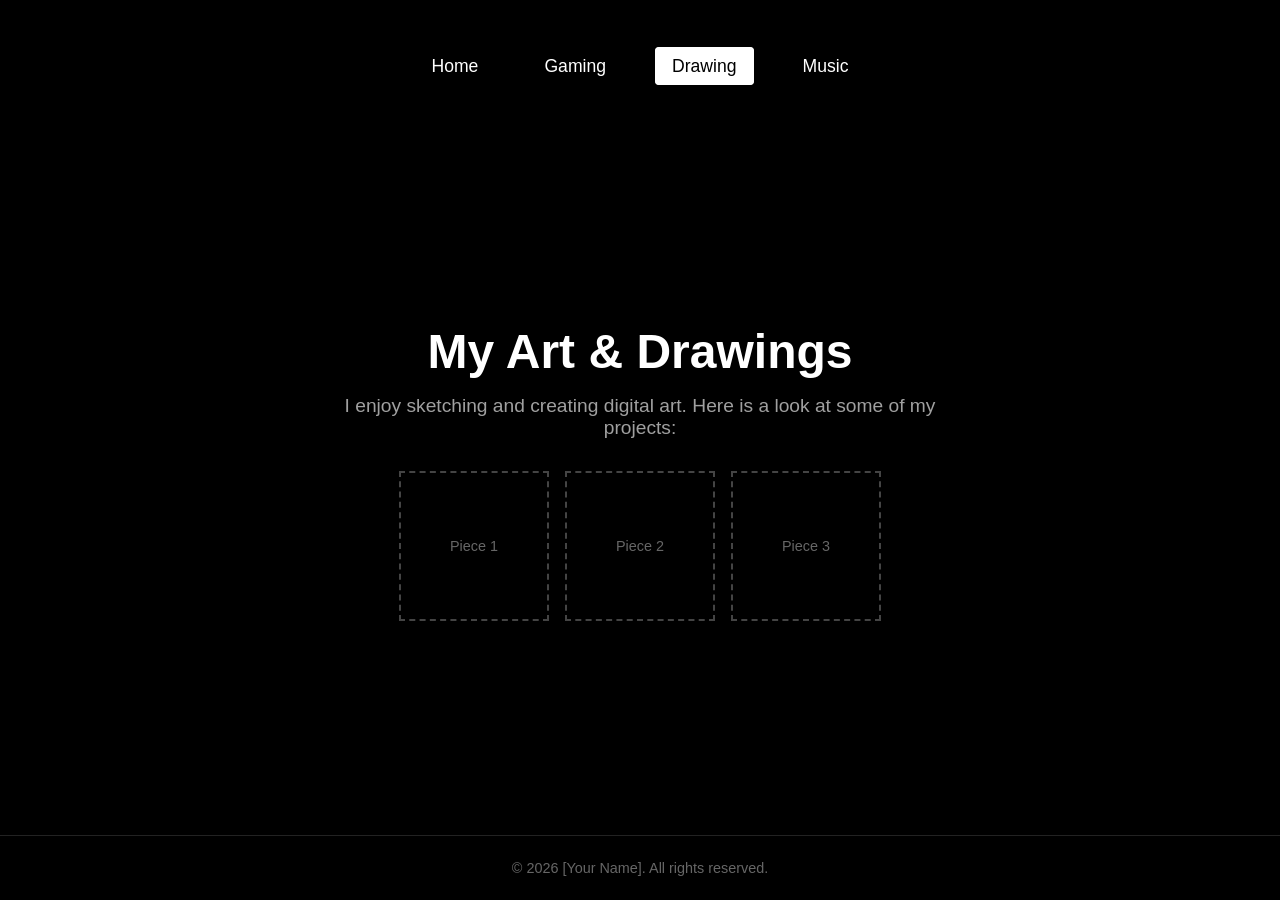
<file: drawing.html>
<!DOCTYPE html>
<html lang="en">
<head>
    <meta charset="UTF-8">
    <meta name="viewport" content="width=device-width, initial-scale=1.0">
    <title>About Me | Drawing</title>
    <style>
        /* Shared Styles */
        * { margin: 0; padding: 0; box-sizing: border-box; }
        body { background-color: #000000; color: #ffffff; font-family: 'Segoe UI', Tahoma, Geneva, Verdana, sans-serif; display: flex; flex-direction: column; min-height: 100vh; }
        header { padding: 2rem; text-align: center; }
        nav { margin-top: 1.5rem; }
        .nav-links { list-style: none; display: flex; justify-content: center; gap: 2rem; }
        .nav-links a { color: #ffffff; text-decoration: none; font-size: 1.1rem; font-weight: 500; padding: 0.5rem 1rem; border: 1px solid transparent; border-radius: 4px; transition: all 0.3s ease; }
        .nav-links a:hover, .nav-links a.active { border-color: #ffffff; background-color: #ffffff; color: #000000; }
        main { flex: 1; display: flex; flex-direction: column; align-items: center; justify-content: center; text-align: center; padding: 2rem; }
        .content h1 { font-size: 3rem; margin-bottom: 1rem; }
        .content p { font-size: 1.2rem; color: #a0a0a0; max-width: 600px; margin-bottom: 2rem; }
        /* Placeholder for Art Gallery */
        .gallery { display: flex; gap: 1rem; justify-content: center; flex-wrap: wrap; }
        .art-box { width: 150px; height: 150px; border: 2px dashed #444444; display: flex; align-items: center; justify-content: center; color: #666666; font-size: 0.9rem; }
        footer { text-align: center; padding: 1.5rem; font-size: 0.9rem; color: #666666; border-top: 1px solid #222222; }
    </style>
</head>
<body>
    <header>
        <nav>
            <ul class="nav-links">
                <li><a href="index.html">Home</a></li>
                <li><a href="gaming.html">Gaming</a></li>
                <li><a href="drawing.html" class="active">Drawing</a></li>
                <li><a href="music.html">Music</a></li>
            </ul>
        </nav>
    </header>
    <main>
        <section class="content">
            <h1>My Art & Drawings</h1>
            <p>I enjoy sketching and creating digital art. Here is a look at some of my projects:</p>
            <div class="gallery">
                <div class="art-box">Piece 1</div>
                <div class="art-box">Piece 2</div>
                <div class="art-box">Piece 3</div>
            </div>
        </section>
    </main>
    <footer>
        <p>&copy; 2026 [Your Name]. All rights reserved.</p>
    </footer>
</body>
</html>
</file>
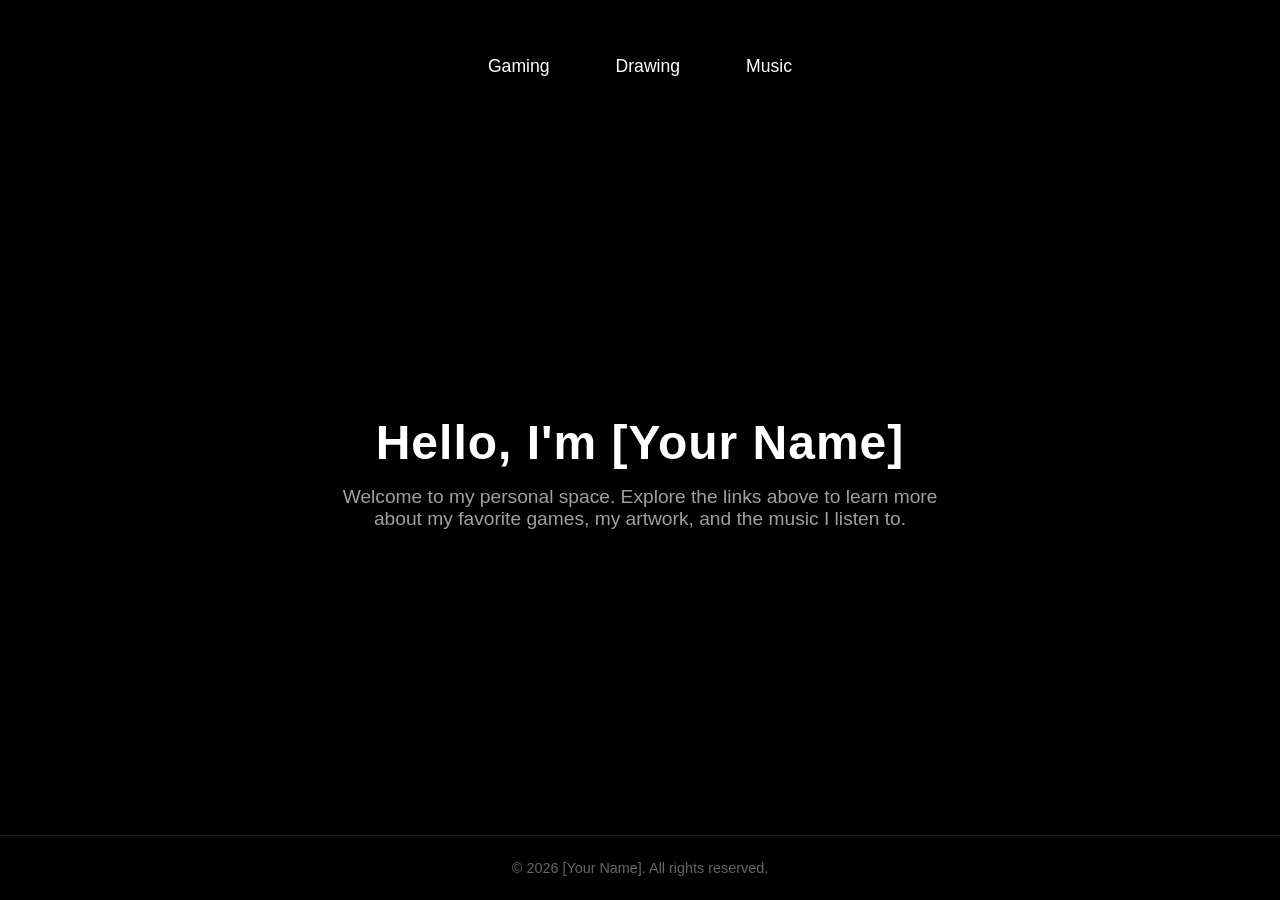
<file: gemini-code-1785524316887.html>
<!DOCTYPE html>
<html lang="en">
<head>
    <meta charset="UTF-8">
    <meta name="viewport" content="width=device-width, initial-scale=1.0">
    <title>About Me | Homepage</title>
    <style>
        /* Base Styles for Dark Theme */
        * {
            margin: 0;
            padding: 0;
            box-sizing: border-box;
        }

        body {
            background-color: #000000; /* Primary Color: Black */
            color: #ffffff;            /* Text Color: White */
            font-family: 'Segoe UI', Tahoma, Geneva, Verdana, sans-serif;
            display: flex;
            flex-direction: column;
            min-height: 100vh;
        }

        /* Header & Navigation */
        header {
            padding: 2rem;
            text-align: center;
        }

        nav {
            margin-top: 1.5rem;
        }

        .nav-links {
            list-style: none;
            display: flex;
            justify-content: center;
            gap: 2rem;
        }

        .nav-links a {
            color: #ffffff;
            text-decoration: none;
            font-size: 1.1rem;
            font-weight: 500;
            padding: 0.5rem 1rem;
            border: 1px solid transparent;
            border-radius: 4px;
            transition: all 0.3s ease;
        }

        /* Subtle hover effect to keep the clean look */
        .nav-links a:hover {
            border-color: #ffffff;
            background-color: #ffffff;
            color: #000000;
        }

        /* Main Content */
        main {
            flex: 1;
            display: flex;
            flex-direction: column;
            align-items: center;
            justify-content: center;
            text-align: center;
            padding: 2rem;
        }

        .hero h1 {
            font-size: 3rem;
            margin-bottom: 1rem;
            letter-spacing: 1px;
        }

        .hero p {
            font-size: 1.2rem;
            color: #a0a0a0; /* Slightly dimmed white for subtext readability */
            max-width: 600px;
        }

        /* Footer */
        footer {
            text-align: center;
            padding: 1.5rem;
            font-size: 0.9rem;
            color: #666666;
            border-top: 1px solid #222222;
        }
    </style>
</head>
<body>

    <header>
        <nav>
            <ul class="nav-links">
                <li><a href="gaming.html">Gaming</a></li>
                <li><a href="drawing.html">Drawing</a></li>
                <li><a href="music.html">Music</a></li>
            </ul>
        </nav>
    </header>

    <main>
        <section class="hero">
            <h1>Hello, I'm [Your Name]</h1>
            <p>Welcome to my personal space. Explore the links above to learn more about my favorite games, my artwork, and the music I listen to.</p>
        </section>
    </main>

    <footer>
        <p>&copy; 2026 [Your Name]. All rights reserved.</p>
    </footer>

</body>
</html>
</file>
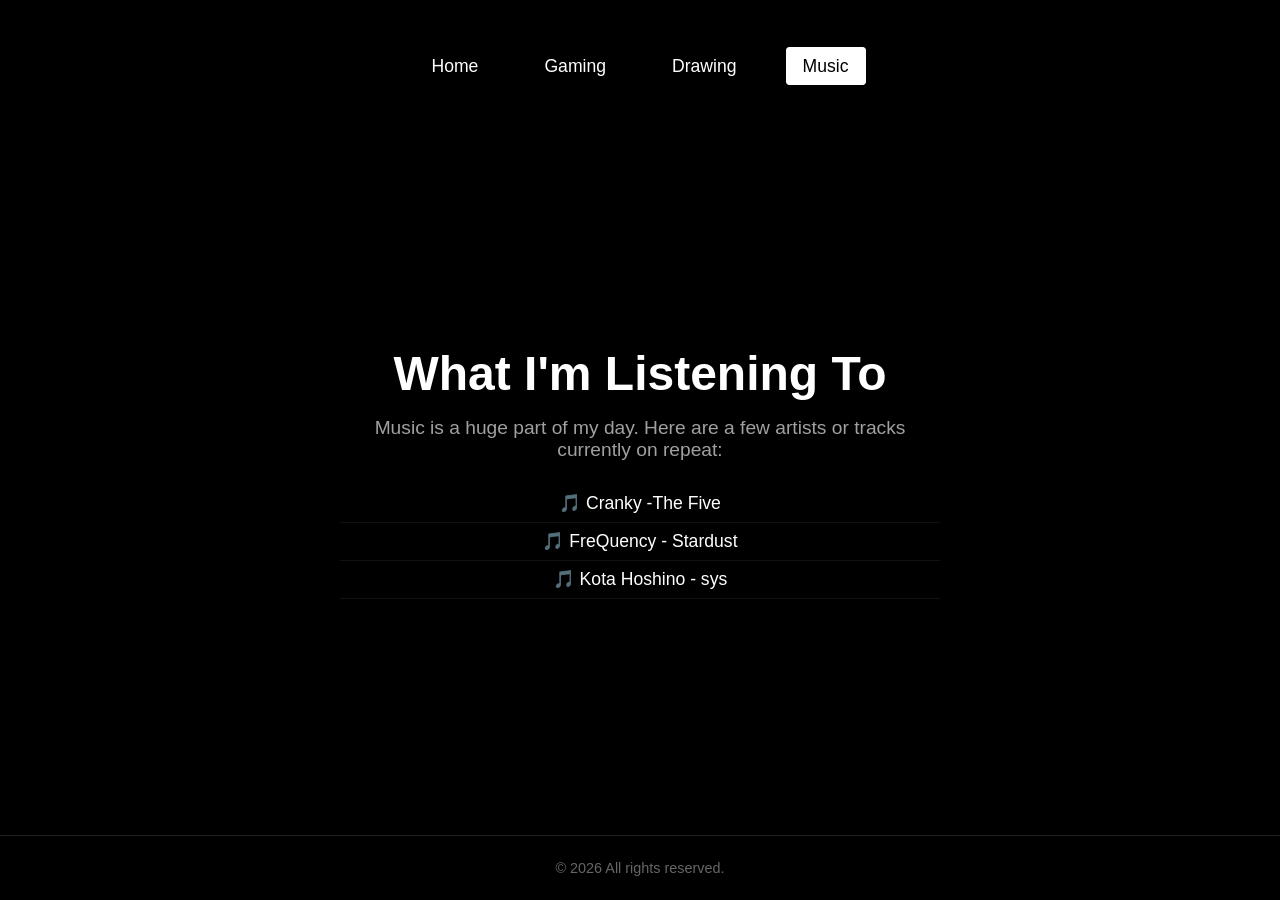
<file: music.html>
<!DOCTYPE html>
<html lang="en">
<head>
    <meta charset="UTF-8">
    <meta name="viewport" content="width=device-width, initial-scale=1.0">
    <title>About Me | Music</title>
    <style>
        * { margin: 0; padding: 0; box-sizing: border-box; }
        body { background-color: #000000; color: #ffffff; font-family: 'Segoe UI', Tahoma, Geneva, Verdana, sans-serif; display: flex; flex-direction: column; min-height: 100vh; }
        header { padding: 2rem; text-align: center; }
        nav { margin-top: 1.5rem; }
        .nav-links { list-style: none; display: flex; justify-content: center; gap: 2rem; }
        .nav-links a { color: #ffffff; text-decoration: none; font-size: 1.1rem; font-weight: 500; padding: 0.5rem 1rem; border: 1px solid transparent; border-radius: 4px; transition: all 0.3s ease; }
        .nav-links a:hover, .nav-links a.active { border-color: #ffffff; background-color: #ffffff; color: #000000; }
        main { flex: 1; display: flex; flex-direction: column; align-items: center; justify-content: center; text-align: center; padding: 2rem; }
        .content h1 { font-size: 3rem; margin-bottom: 1rem; }
        .content p { font-size: 1.2rem; color: #a0a0a0; max-width: 600px; margin-bottom: 1.5rem; }
        .music-list { list-style: none; }
        .music-list li { padding: 0.5rem 0; font-size: 1.1rem; border-bottom: 1px solid #111111; }
        footer { text-align: center; padding: 1.5rem; font-size: 0.9rem; color: #666666; border-top: 1px solid #222222; }
    </style>
</head>
<body>
    <header>
        <nav>
            <ul class="nav-links">
                <li><a href="index.html">Home</a></li>
                <li><a href="gaming.html">Gaming</a></li>
                <li><a href="drawing.html">Drawing</a></li>
                <li><a href="music.html" class="active">Music</a></li>
            </ul>
        </nav>
    </header>
    <main>
        <section class="content">
            <h1>What I'm Listening To</h1>
            <p>Music is a huge part of my day. Here are a few artists or tracks currently on repeat:</p>
            <ul class="music-list">
                <li>🎵 Cranky -The Five</li>
                <li>🎵 FreQuency - Stardust</li>
                <li>🎵 Kota Hoshino - sys</li>
            </ul>
        </section>
    </main>
    <footer>
        <p>&copy; 2026 All rights reserved.</p>
    </footer>
</body>
</html>
</file>
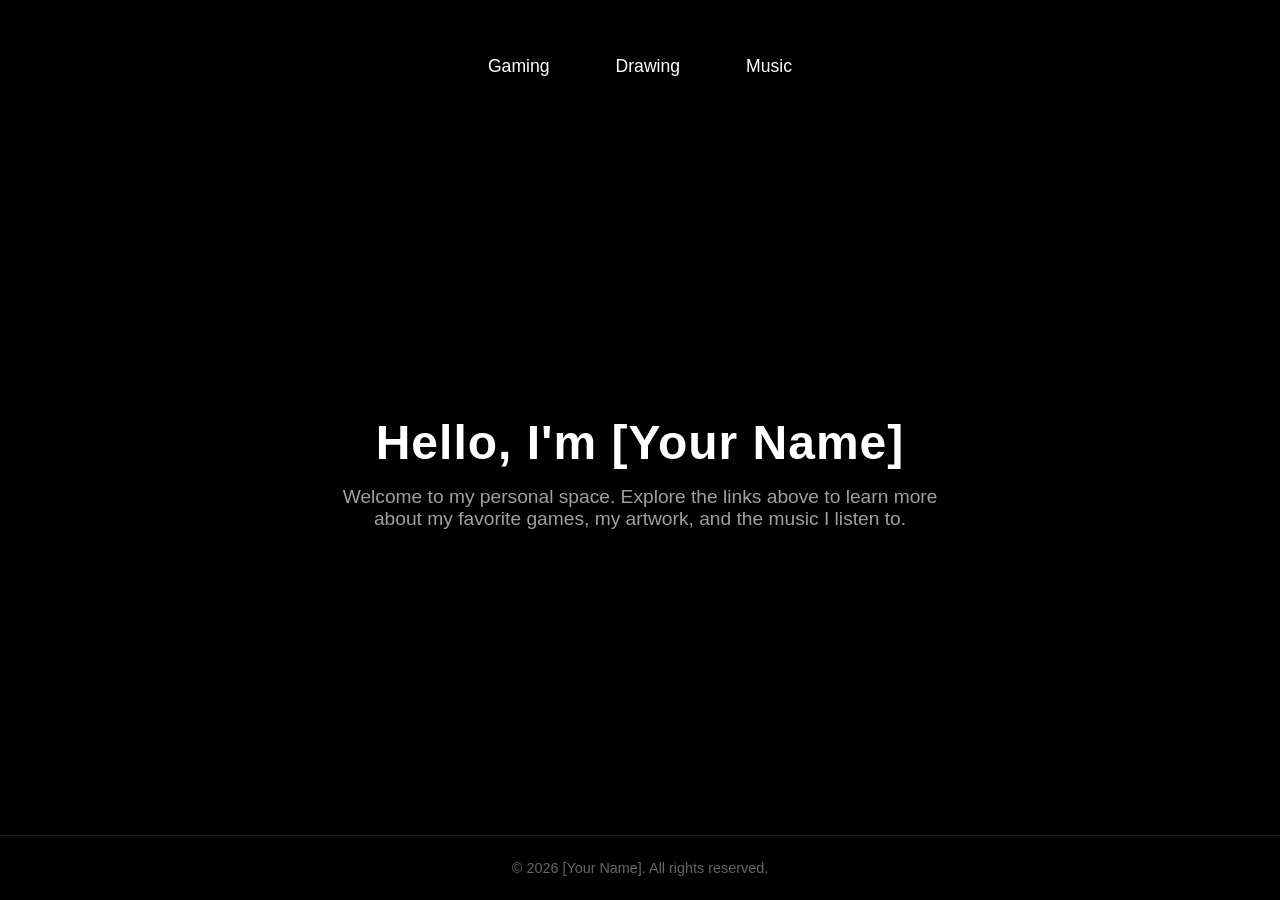
<file: html/gemini-code-1785524316887.html>
<!DOCTYPE html>
<html lang="en">
<head>
    <meta charset="UTF-8">
    <meta name="viewport" content="width=device-width, initial-scale=1.0">
    <title>About Me | Homepage</title>
    <style>
        /* Base Styles for Dark Theme */
        * {
            margin: 0;
            padding: 0;
            box-sizing: border-box;
        }

        body {
            background-color: #000000; /* Primary Color: Black */
            color: #ffffff;            /* Text Color: White */
            font-family: 'Segoe UI', Tahoma, Geneva, Verdana, sans-serif;
            display: flex;
            flex-direction: column;
            min-height: 100vh;
        }

        /* Header & Navigation */
        header {
            padding: 2rem;
            text-align: center;
        }

        nav {
            margin-top: 1.5rem;
        }

        .nav-links {
            list-style: none;
            display: flex;
            justify-content: center;
            gap: 2rem;
        }

        .nav-links a {
            color: #ffffff;
            text-decoration: none;
            font-size: 1.1rem;
            font-weight: 500;
            padding: 0.5rem 1rem;
            border: 1px solid transparent;
            border-radius: 4px;
            transition: all 0.3s ease;
        }

        /* Subtle hover effect to keep the clean look */
        .nav-links a:hover {
            border-color: #ffffff;
            background-color: #ffffff;
            color: #000000;
        }

        /* Main Content */
        main {
            flex: 1;
            display: flex;
            flex-direction: column;
            align-items: center;
            justify-content: center;
            text-align: center;
            padding: 2rem;
        }

        .hero h1 {
            font-size: 3rem;
            margin-bottom: 1rem;
            letter-spacing: 1px;
        }

        .hero p {
            font-size: 1.2rem;
            color: #a0a0a0; /* Slightly dimmed white for subtext readability */
            max-width: 600px;
        }

        /* Footer */
        footer {
            text-align: center;
            padding: 1.5rem;
            font-size: 0.9rem;
            color: #666666;
            border-top: 1px solid #222222;
        }
    </style>
</head>
<body>

    <header>
        <nav>
            <ul class="nav-links">
                <li><a href="gaming.html">Gaming</a></li>
                <li><a href="drawing.html">Drawing</a></li>
                <li><a href="music.html">Music</a></li>
            </ul>
        </nav>
    </header>

    <main>
        <section class="hero">
            <h1>Hello, I'm [Your Name]</h1>
            <p>Welcome to my personal space. Explore the links above to learn more about my favorite games, my artwork, and the music I listen to.</p>
        </section>
    </main>

    <footer>
        <p>&copy; 2026 [Your Name]. All rights reserved.</p>
    </footer>

</body>
</html>
</file>
